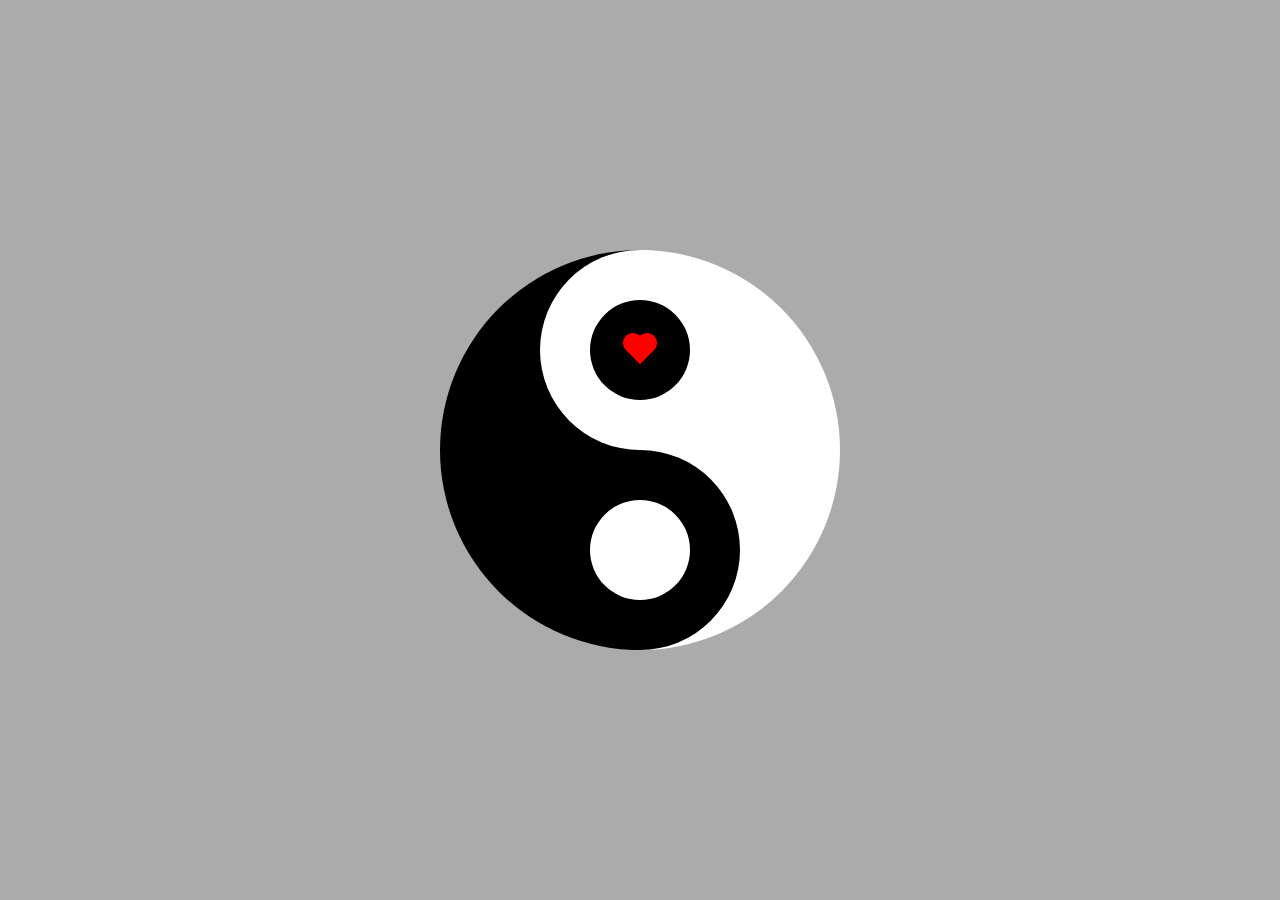
<file: css/index.html>
<!DOCTYPE html>
<html lang="en">
    <head>
        <meta charset="UTF-8">
        <title>Hola mundo</title>
        <link rel="stylesheet" href="index.css">
    </head>
    <body>
        <div class="yinyan">
            <div class="yin">
                <div class="circulo">
                    <div class="heart"></div>
                </div>
            </div>
            <div class="yan">
                <div class="circulo"></div>
            </div>
        </div>
    </body>
</html>
</file>
<file: css/index.css>
* {
    box-shadow: border-box;
    margin: 0;
    padding: 0;
}

body {
    display: flex;
    justify-content: center;
    align-items: center;
    height: 100vh;
    background: #ababab;
}

.yinyan {
    display: flex;
    flex-direction: column;
    justify-content: center;
    align-items: center;
    width: 400px;
    height: 400px;
    border-radius: 50%;
    background-image: linear-gradient(90deg, black 50%, white 50%);
    animation: rotar linear 10s infinite;
}

.yin,
.yan {
    display: flex;
    justify-content: center;
    align-items: center;
    width: 200px;
    height: 200px;
    background: red;
    border-radius: 50%;
}

.yin {
    background: white;
}

.yan {
    background: #000;
}

.circulo {
    display: flex;
    justify-content: center;
    align-items: center;
    width: 100px;
    height: 100px;
    border-radius: 50%;
}

.yan .circulo {
    background: #fff;
}

.yin .circulo {
    background: #000;
}

@keyframes rotar {
    0% {
        transform: rotate(0deg);
    }
    100% {
        transform: rotate(-360deg);
    }
}




.heart {
    position: relative;
    display: block;
    width: 20px;
    height: 20px;
    background: red;
    transform: rotate(45deg);
    animation: estabilizar linear 10s infinite;
}

.heart:after,
.heart:before {
    position: absolute;
    content: '';
    display: block;
    width: 100%;
    height: 100%;
    background: red;
    border-radius: 50%;
}

.heart:after {
    top: -50%;
}

.heart:before {
    left: -50%;
}


@keyframes estabilizar {
    0% {
        transform: rotate(0deg);
    }
    100% {
        transform: rotate(360deg);
    }
}
</file>
